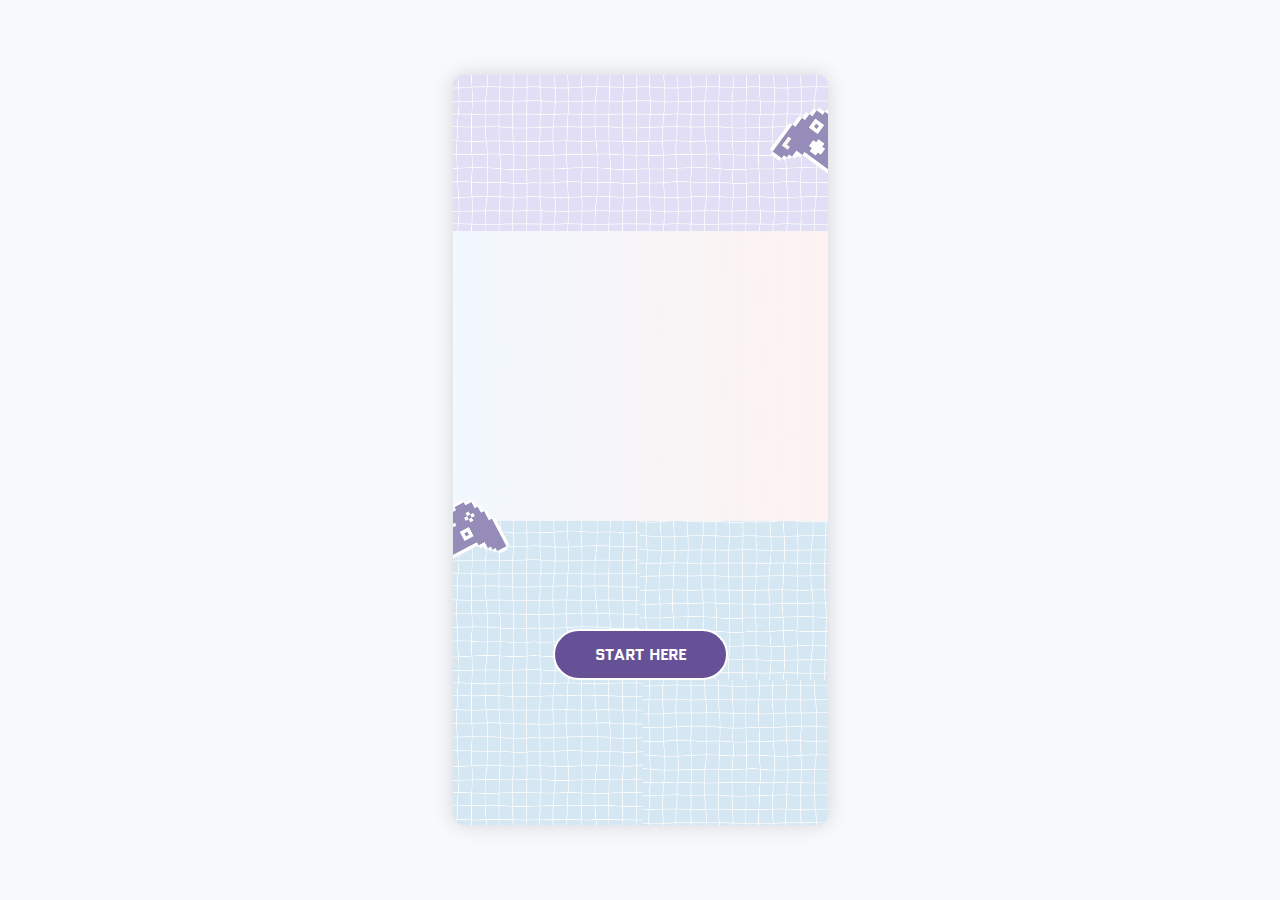
<file: index.html>
<!DOCTYPE html>
<html lang="en">
<head>
    <meta charset="UTF-8">
    <meta name="viewport" content="width=device-width, initial-scale=1.0">
  <link rel="preconnect" href="https://fonts.googleapis.com">
  <meta property="og:image" content="" />
<link rel="preconnect" href="https://fonts.gstatic.com" crossorigin>
<link href="https://fonts.googleapis.com/css2?family=Quantico:ital,wght@0,400;0,700;1,400;1,700&display=swap" rel="stylesheet">
    <title>Photostrip wonwoo day</title>
    <link rel="stylesheet" href="styles.css">
</head>
<body>
    <div class="phone-frame">
        <img src="photo.png" alt="Logo" class="center-image">
        <img src="wonwoos.png" alt="Logo" class="center-image2">
        <img src="99.png" alt="Logo" class="center-image3">
        <!-- <img src="tanggal.png" alt="Logo" class="center-image5"> -->
        <button class="start" onclick="start()">START HERE</button>
    </div>

    <script>
        function start() {
            document.body.classList.add("fade-out");
            setTimeout(() => {
                window.location.href = "photo.html"; // ganti ke halaman tujuanmu
            }, 600); // waktu harus sama dengan CSS transition
        }
    </script>
</body>
</html>
</file>
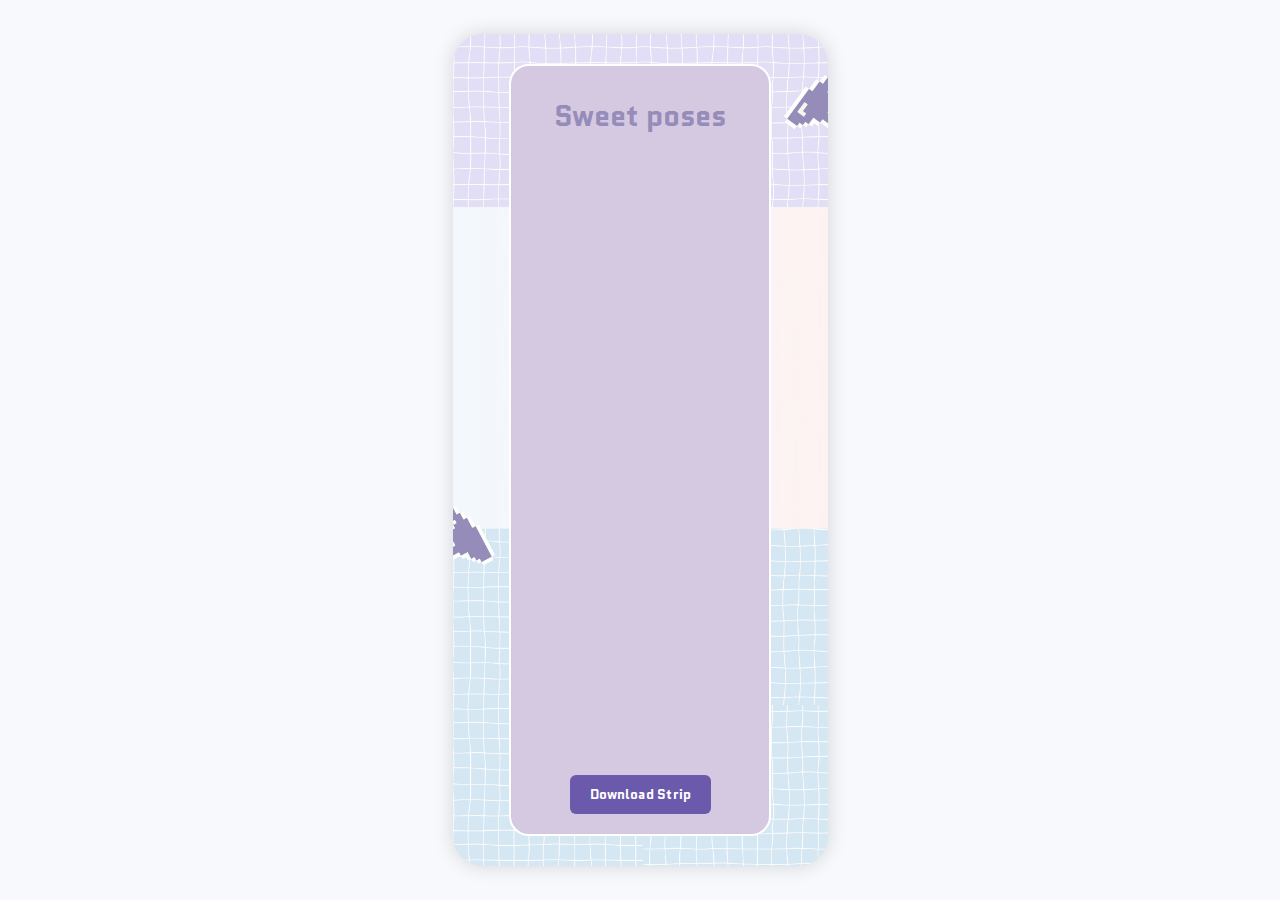
<file: result.html>
<!DOCTYPE html>
<html>
<head>
  <meta name="viewport" content="width=device-width, initial-scale=1.0, maximum-scale=1.0, user-scalable=no">

  <link rel="preconnect" href="https://fonts.googleapis.com">
<link rel="preconnect" href="https://fonts.gstatic.com" crossorigin>
<link href="https://fonts.googleapis.com/css2?family=Quantico:ital,wght@0,400;0,700;1,400;1,700&display=swap" rel="stylesheet">
  <title>Result - Download</title>
  <style>
    * {
      box-sizing: border-box;
        font-family: "Quantico", sans-serif;
    }
    body {
      margin: 0;
      padding:0;
      background-color: #f7f9fc;
      display: flex;
      justify-content: center;
      align-items: center;
      min-height: 100vh;
      color: #333;
    }
    .phone-frame {
background-image: url("photostrip.jpg");
background-size: cover;
background-position: bottom center;
      max-width: 375px;
      width: 100%;
      background-color: white;
      border-radius: 30px;
      box-shadow: 0 0 20px rgba(0, 0, 0, 0.15);
      overflow: hidden;
      padding: 30px 20px;
      display: flex;
      flex-direction: column;
      justify-content: start;
      align-items: center;
      text-align: center;
      min-height: 90vh;
    }
    .container {
      display: flex;
      flex-direction: column;
      align-items: center;
      text-align: center;
      padding: 10px;
      background: #d4c9e1;
      border-radius: 20px;
      border: 2px solid white;
    }

    h1 {
      font-size: 1.8rem;
      margin-bottom: 0.5rem;
      color: #968cb9;
    }

    canvas {
      border-radius: 8px;
      /* margin-bottom: 10px; */
      max-width: 90%;
    }

    button {
      padding: 10px 20px;
      background-color: #6b5aac;
      color: white;
      border: none;
      border-radius: 6px;
      font-weight: bold;
      cursor: pointer;
      transition: background 0.2s ease-in-out;
      margin-bottom: 10px;
    }

    button:disabled {
      background-color: #ccc;
      cursor: not-allowed;
    }

    button:hover:not(:disabled) {
      background-color: #1b66d1;
    }


      @media (max-width: 480px) {
      .phone-frame {
      min-width: 100vw ;
      min-height: 100vh;
      margin:0;
      border: none;
      border-radius: 0;
      box-shadow: none;
    }
  }

    @keyframes fadeInFromTop {
      0% {
        opacity: 0;
        transform: translateY(-80px);
      }
      100% {
        opacity: 1;
        transform: translateY(0);
      }
    }

    .fade-in {
      animation: fadeInFromTop 2s ease-out forwards;
    }
    #loadingOverlay {
  position: fixed;
  top: 0;
  left: 0;
  width: 100%;
  height: 100%;
  background: rgba(247, 249, 252, 0.95);
  display: flex;
  flex-direction: column;
  justify-content: center;
  align-items: center;
  z-index: 9999;
  transition: opacity 0.3s ease;
}

#loadingOverlay p {
  margin-top: 10px;
  color: #555;
  font-weight: bold;
  font-size: 1.2rem;
}

.spinner {
  border: 6px solid #ddd;
  border-top: 6px solid #6b5aac;
  border-radius: 50%;
  width: 50px;
  height: 50px;
  animation: spin 1s linear infinite;
}

@keyframes spin {
  0% { transform: rotate(0deg); }
  100% { transform: rotate(360deg); }
}

  </style>
</head>
<body>
    <div id="loadingOverlay">
  <div class="spinner"></div>
  <p>Loading...</p>
</div>
  <div class="phone-frame">
    <div class="container">
      <h1>Sweet poses</h1>
      <canvas id="previewCanvas" class="fade-in" width="238" height="674"></canvas><br>
      <canvas id="outputCanvas" width="2380" height="6740" style="display: none;"></canvas>
      <button id="downloadBtn">Download Strip</button>
      <!-- <button id="backBtn" style="margin-top: 10px; background-color: #888;">← Kembali ke Foto</button> -->
    </div>
  </div>

  <script>
    const previewCanvas = document.getElementById("previewCanvas");
    const previewCtx = previewCanvas.getContext("2d");

    const outputCanvas = document.getElementById("outputCanvas");
    const outputCtx = outputCanvas.getContext("2d");

    outputCtx.imageSmoothingEnabled = true;
    outputCtx.imageSmoothingQuality = "high";

    previewCtx.imageSmoothingEnabled = true;
    previewCtx.imageSmoothingQuality = "high";

    // Ukuran template dan rasio kecil
    const outputSize = { w: 2382, h: 6738 };
    const previewSize = { w: 238, h: 674 };

    // Ukuran frame kotak hitam di template
    const photoSize = {
      w: 2200, h: 1700,
      previewW: 220, previewH: 170
    };

    // Posisi foto dalam template (estimasi dari gambar)
    const positionsOutput = [
      { x: 150, y: 236 },     // frame 1 (atas)
      { x: 150, y: 2010 },    // frame 2 (tengah)
      { x: 150, y: 3810 },    // frame 3 (bawah)
    ];

    // Posisi di preview canvas (disesuaikan)
    const positionsPreview = positionsOutput.map(pos => ({
      x: Math.round(pos.x * (previewSize.w / outputSize.w)),
      y: Math.round(pos.y * (previewSize.h / outputSize.h))
    }));

    const photoData = JSON.parse(sessionStorage.getItem("photoData") || "[]");

    const templateImg = new Image();
    templateImg.src = "wonwooday.png"; // pastikan path benar

    function drawImageCover(ctx, img, x, y, w, h) {
      const imgRatio = img.width / img.height;
      const targetRatio = w / h;
      let drawWidth, drawHeight, offsetX, offsetY;

      if (imgRatio > targetRatio) {
        drawHeight = img.height;
        drawWidth = img.height * targetRatio;
        offsetX = (img.width - drawWidth) / 2;
        offsetY = 0;
      } else {
        drawWidth = img.width;
        drawHeight = img.width / targetRatio;
        offsetX = 0;
        offsetY = (img.height - drawHeight) / 2;
      }

      ctx.drawImage(img, offsetX, offsetY, drawWidth, drawHeight, x, y, w, h);
    }
const startTime = Date.now();
    function drawAll() {
      previewCtx.clearRect(0, 0, previewCanvas.width, previewCanvas.height);
      outputCtx.clearRect(0, 0, outputCanvas.width, outputCanvas.height);

  if (photoData.length === 0) {
  alert("Tidak ada foto untuk digabung.");
  document.getElementById("loadingOverlay").style.display = "none";
  return;
}


      let loaded = 0;

      photoData.forEach((dataUrl, i) => {
        const img = new Image();
        img.src = dataUrl;

        img.onload = () => {
          drawImageCover(outputCtx, img, positionsOutput[i].x, positionsOutput[i].y, photoSize.w, photoSize.h);
          drawImageCover(previewCtx, img, positionsPreview[i].x, positionsPreview[i].y, photoSize.previewW, photoSize.previewH);

          loaded++;
if (loaded === photoData.length) {
  const hideLoading = () => {
  const elapsed = Date.now() - startTime;
  const remainingTime = Math.max(0, 2000 - elapsed); // minimal 1 detik

  setTimeout(() => {
    const overlay = document.getElementById("loadingOverlay");
    overlay.style.opacity = "0";
    setTimeout(() => {
      overlay.style.display = "none";
    }, 300); // waktu animasi fade-out
  }, remainingTime);
};


  if (templateImg.complete) {
    outputCtx.drawImage(templateImg, 0, 0, outputSize.w, outputSize.h);
    previewCtx.drawImage(templateImg, 0, 0, previewSize.w, previewSize.h);
    hideLoading();
  } else {
    templateImg.onload = () => {
      outputCtx.drawImage(templateImg, 0, 0, outputSize.w, outputSize.h);
      previewCtx.drawImage(templateImg, 0, 0, previewSize.w, previewSize.h);
      hideLoading();
    };
  }
}
        };
      });
    }

    drawAll();

    document.getElementById("downloadBtn").addEventListener("click", () => {
      const link = document.createElement("a");
      link.download = "photo-strip.png";
      link.href = outputCanvas.toDataURL();
      link.click();
    });

    document.getElementById("backBtn").addEventListener("click", () => {
      window.location.href = "photo.html";
    });
  </script>
</body>
</html>
</file>
<file: styles.css>
* {
    box-sizing: border-box;
    font-family: "Quantico", sans-serif;
    }
body {
    margin: 0;
    padding: 0;
    background-color: #f7f9fc;
    display: flex;
    justify-content: center;
    align-items: center;
    flex-direction: column;
    min-height: 100vh;
    color: #333;
    transition: opacity 0.6s ease;
}

body.fade-out {
    opacity: 0;
    }

.phone-frame {
    width: 100vw;
    height: 100vh;
    max-width: 375px;
    max-height: 750px;
    position: relative;
    background-image: url("photostrip.jpg");
    background-size: cover;
    background-position: center;
    background-color: white;
    border-radius: 10px;
    box-shadow: 0 0 20px rgba(0, 0, 0, 0.15);
    overflow: hidden;
    padding: 5vh 5vw;
    display: flex;
    flex-direction: column;
    justify-content: center;
    align-items: center;
    text-align: center;
}

@keyframes floatUpDown {
  0% {
    transform: translateY(30px);
  }
  50% {
    transform: translateY(50px); /* naik 10px */
  }
  100% {
    transform: translateY(30px);
  }
}
@keyframes pulse {
    0% { transform: scale(1); }
    50% { transform: scale(1.1); }
    100% { transform: scale(1); }
}
@keyframes fadeIn {
    from { opacity: 0; transform: translateY(20px); }
    to { opacity: 1; transform: translateY(0); }
}

.start {
    padding: 12px 40px;
    background-color: #675196;
    color: white;
    border: 2px solid white;
    border-radius: 30px;
    font-size: 1rem;
    cursor: pointer;
    font-weight: bold;
    transition: background 0.2s ease-in-out;
    animation: pulse 1.5s infinite;
}


.center-image {
    width: 300px;
    margin-top: -20vh;
    opacity: 0;
    animation: 
    fadeIn 1s ease forwards,
    floatUpDown 2s ease-in-out infinite;
}

.center-image2 {
    position: absolute;
    margin-top: 15vh;
    width: 300px;
    opacity: 0;
    animation: fadeIn 1s ease forwards;
    animation-delay: 0.3s;
}

.center-image3 {
    position: relative;
    top: -300px;
    left: -90px;
    z-index: 99;
    width: 100px;
    opacity: 0;
    animation: fadeIn 1s ease forwards;
    animation-delay: 1s;
}
.center-image5 {
    position: relative;
    top: -300px;
    left: 80px;
    z-index: 999;
    width: 100px;
    opacity: 0;
    animation: fadeIn 1s ease forwards;
    animation-delay: 1s;
}
h1 {
    margin-bottom: 1rem;
    color: #2c3e50;
}
video {
    transform: scaleX(-1);
    width: 275px;
    height: 213px;
    border: 2px solid #ccc;
    border-radius: 8px;
    margin-bottom: 10px;
    object-fit: cover;
}
    .preview-container {
      position: relative;
      flex-shrink: 0;
      cursor: pointer;
    }
    .preview-container img {
      width: 100%;
      height: 100%;
      object-fit: cover;
      border: 2px solid #aaa;
      border-radius: 6px;
      background-color: #fff;
      transition: transform 0.2s;
      display: block;
    }
    .preview-container img:hover {
      transform: scale(1.05);
    }
    .remove-btn {
      position: absolute;
      top: -6px;
      right: -6px;
      background: #e74d3c00;
      color: white;
      border: none;
      border-radius: 50%;
      width: 20px;
      height: 20px;
      cursor: pointer;
      font-size: 14px;
      line-height: 20px;
      display: flex;
      justify-content: center;
      align-items: center;
    }
    .captureBtn{
        background-color: #452e78;
        cursor: pointer;
    }
    button:disabled {
      background-color: #ccc;
      cursor: not-allowed;
       padding: 10px 20px;
      border: none;
      border-radius: 6px;
      font-weight: bold;
      margin-top: 10px;
      width: 100%;
    }
   #flash {
      position: fixed;
      top: 0;
      left: 0;
      width: 100vw;
      height: 100vh;
      background: white;
      opacity: 0;
      pointer-events: none;
      z-index: 999;
      transition: opacity 0.3s;
    }
    .modal {
      display: none;
      position: fixed;
      top: 0;
      left: 0;
      width: 100vw;
      height: 100vh;
      background-color: rgba(0,0,0,0.7);
      justify-content: center;
      align-items: center;
      z-index: 1000;
    }
    .modal-content {
      background: white;
      padding: 20px;
      border-radius: 10px;
      position: relative;
      max-width: 90vw;
      max-height: 90vh;
    }
    .modal-content img {
      width: 100%;
      max-height: 80vh;
      object-fit: contain;
    }
    .close-modal {
      position: absolute;
      top: 8px;
      right: 12px;
      background: #e74c3c;
      color: white;
      border: none;
      border-radius: 50%;
      width: 25px;
      height: 25px;
      cursor: pointer;
      font-size: 16px;
      line-height: 25px;
    }
    #countdown {
  min-height: 40px; /* atau sesuai tinggi yg kamu mau */
  font-size: 32px;
  margin-top: 10px;
  color: #e74c3c;
  font-weight: bold;
}
.center-image4 {
      margin-top: 20px;
            width: 180px;
            margin-bottom: 40px;
        }
@media (max-width: 480px) {
.center-image,
.center-image2 {
    width: 80%;
}

.center-image3 {
  position: absolute;
    width: 100px;
    top:-280px;
    left: -100px;
}
/* .center-image5 {
  position: relative;
    width: 100px;
    top:-200px;
    left: 80px;
    z-index: 999;
} */

/* button {
    padding: 10px 30px;
    font-size: 1rem;
} */
.phone-frame {
    min-width: 100vw ;
    min-height: 100vh;
    border: none;
    border-radius: 0;
    box-shadow: none;
    
}
.center-image3 {
    position: relative;
    z-index: 99;
    }
}
    h1 {
      margin-bottom: 1rem;
      color: #2c3e50;
    }
    video {
      width: 320px;
      height: 250px;
      border: 2px solid #ccc;
      border-radius: 8px;
      margin-bottom: 10px;
      object-fit: cover;
    }
    .preview-row {
      display: flex;
      flex-direction: row;
        min-height: 40px; /* atau sesuai tinggi yg kamu mau */
      gap: 10px;
      margin-top: 10px;
      justify-content: center;
      align-items: center;
      flex-wrap: nowrap; /* Jangan wrap, biar horizontal */
      overflow-x: auto;  /* Biar bisa scroll ke samping */
      width: 100%;
    }
    .preview-container {
      position: relative;
      width: 83px;
      height: 68px;
      flex-shrink: 0;
      cursor: pointer;
    }
    .preview-container img {
      width: 100%;
      height: 100%;
      object-fit: cover;
      border: 2px solid #aaa;
      border-radius: 6px;
      background-color: #fff;
      transition: transform 0.2s;
      display: block;
    }
    .preview-container img:hover {
      transform: scale(1.05);
    }
    .remove-btn {
      position: absolute;
      top: -6px;
      right: -6px;
      background: #e74d3c00;
      color: white;
      border: none;
      border-radius: 50%;
      width: 20px;
      height: 20px;
      cursor: pointer;
      font-size: 14px;
      line-height: 20px;
      display: flex;
      justify-content: center;
      align-items: center;
    }
    .captureBtn{
      padding: 10px 20px;
      background-color:#6b5aac;
      color: white;
      border: none;
      border-radius: 6px;
      font-weight: bold;
      cursor: pointer;
      margin-top: 10px;
      transition: background 0.2s ease-in-out;
      width: 100%;
    }
     #nextBtn{
      padding: 10px 20px;
      background-color:#6b5aac;
      color: white;
      border: none;
      border-radius: 6px;
      font-weight: bold;
      cursor: pointer;
      margin-top: 10px;
      transition: background 0.2s ease-in-out;
      width: 100%;
    }
    #nextBtn:disabled {
      background-color: #ccc;
      cursor: not-allowed;
    }
    #flash {
      position: fixed;
      top: 0;
      left: 0;
      width: 100vw;
      height: 100vh;
      background: white;
      opacity: 0;
      pointer-events: none;
      z-index: 999;
      transition: opacity 0.3s;
    }
    .modal {
      display: none;
      position: fixed;
      top: 0;
      left: 0;
      width: 100vw;
      height: 100vh;
      background-color: rgba(0,0,0,0.7);
      justify-content: center;
      align-items: center;
      z-index: 1000;
    }
    .modal-content {
      background: white;
      padding: 20px;
      border-radius: 10px;
      position: relative;
      max-width: 90vw;
      max-height: 90vh;
    }
    .modal-content img {
      width: 100%;
      max-height: 80vh;
      object-fit: contain;
    }
    .close-modal {
      position: absolute;
      top: 8px;
      right: 12px;
      background: #e74c3c;
      color: white;
      border: none;
      border-radius: 50%;
      width: 25px;
      height: 25px;
      cursor: pointer;
      font-size: 16px;
      line-height: 25px;
    }
    #countdown {
  min-height: 40px; /* atau sesuai tinggi yg kamu mau */
  font-size: 32px;
  margin-top: 10px;
  color: #e74c3c;
  font-weight: bold;
}
.center-image4 {
      margin-top: -50px;
            width: 180px;
            margin-bottom: 10px;
        }
p {
      font-family: 'poppins', cursive;
      display: none;
}
    video {
  transform: scaleX(-1);
}
</file>
